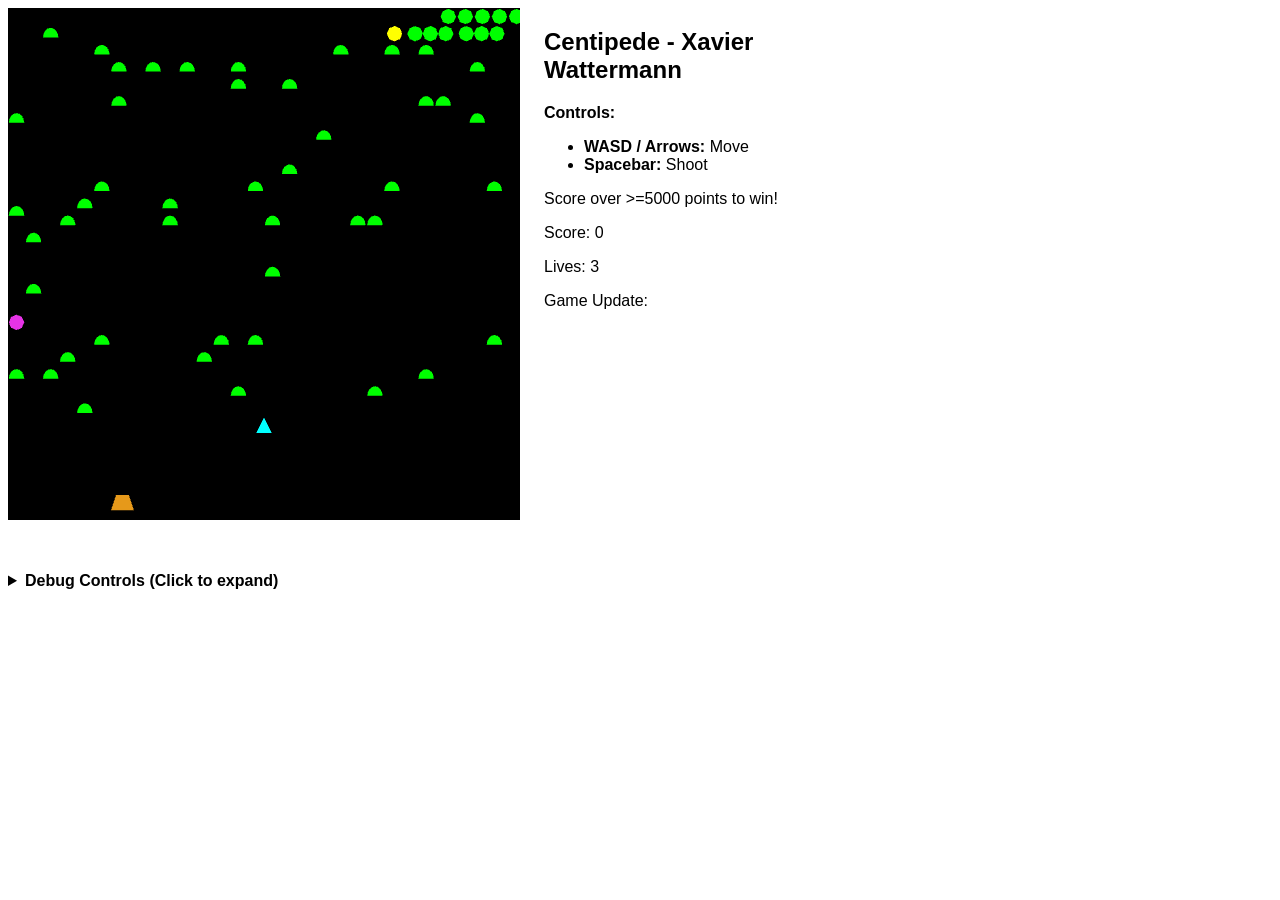
<file: index.html>
<!DOCTYPE html>
<html>
    <head>
        <meta charset="utf-8" />
        <title>Centipede - Redirecting...</title>
        <meta http-equiv="refresh" content="0; url=project1/code/project1.html" />
        <script>
            window.location.replace("project1/code/project1.html");
        </script>
    </head>
    <body>
        <p>Redirecting to <a href="project1/code/project1.html">Project 1: Centipede</a>...</p>
    </body>
</html>
</file>
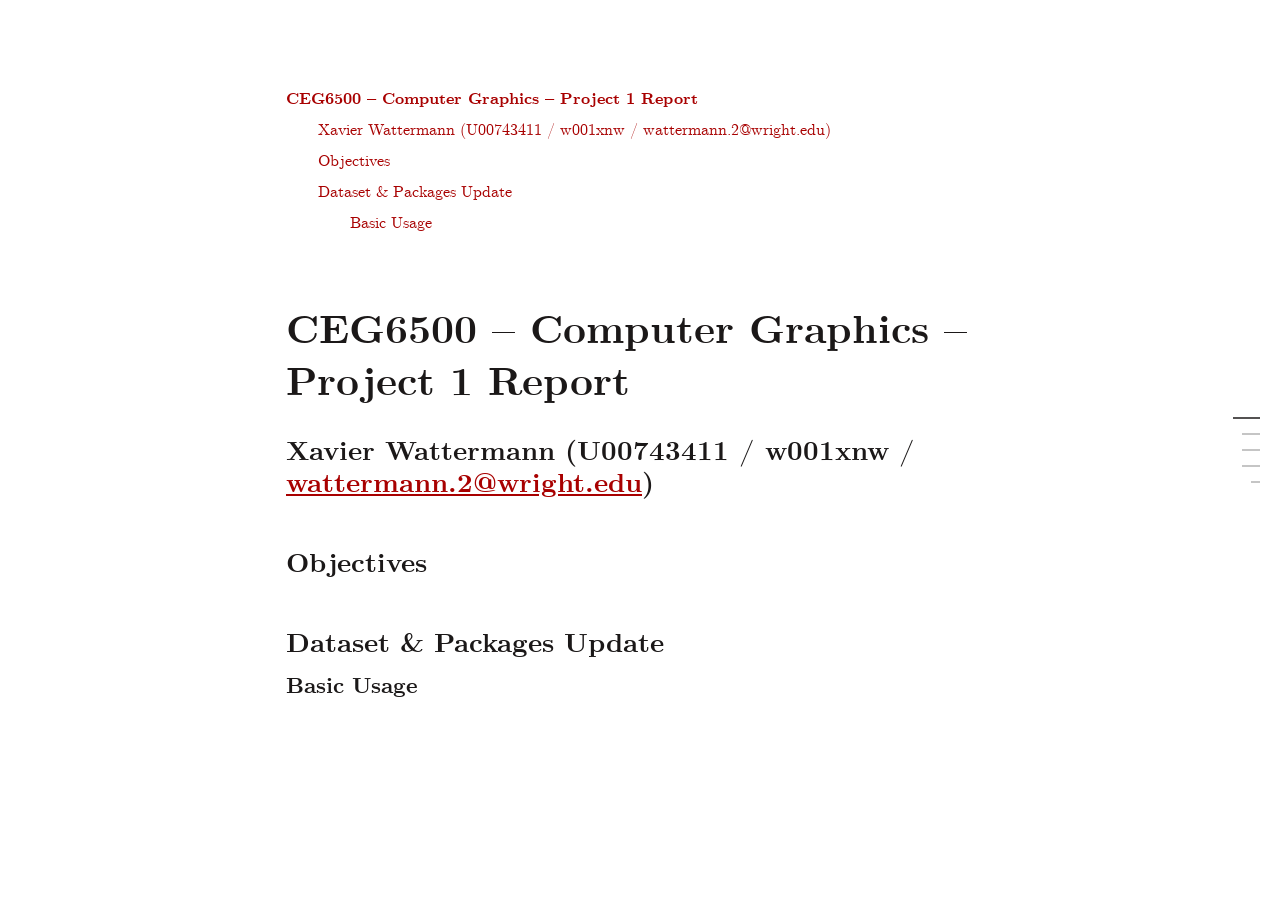
<file: output/preview-main-2598000029/index.html>
<!DOCTYPE html>
<html>
  <head>
    <meta name="generator" content="Quarkdown">
    <meta charset="UTF-8">
    <meta name="description" content="Project 1 Report for CS6500 - Computer Graphics">
    <meta name="author" content="Xavier Wattermann">
    <meta name="viewport" content="width=device-width, initial-scale=1.0">
    <meta name="quarkdown:root-path" content=".">
    <title>Project 1 Report</title>
    <script src="./script/quarkdown.min.js"></script>
    <script>const capabilities = window.quarkdownCapabilities</script>
    <script>window.texMacros = {}</script>
    <link href="./lib/bootstrap-icons/bootstrap-icons.min.css" rel="stylesheet">
    <link href="./theme/theme.css" rel="stylesheet">
    <style>

</style>
    <script>prepare(new PlainDocument());</script>
<template id="sidebar-template"><nav class="sidebar" role="doc-toc"><ol><li data-target-id="ceg6500-ndash-computer-graphics-ndash-project-1-report" data-depth="1"><a href="#ceg6500-ndash-computer-graphics-ndash-project-1-report">CEG6500 &ndash; Computer Graphics &ndash; Project 1 Report</a><ol><li data-target-id="xavier-wattermann-u00743411--w001xnw--wattermann2wrightedu" data-depth="2"><a href="#xavier-wattermann-u00743411--w001xnw--wattermann2wrightedu">Xavier Wattermann (U00743411 / w001xnw / wattermann.2@wright.edu)</a></li><li data-target-id="objectives" data-depth="2"><a href="#objectives">Objectives</a></li><li data-target-id="dataset-amp-packages-update" data-depth="2"><a href="#dataset-amp-packages-update">Dataset &amp; Packages Update</a><ol><li data-target-id="basic-usage" data-depth="3"><a href="#basic-usage">Basic Usage</a></li></ol></li></ol></li></ol></nav>
</template>  </head>
  <body class="quarkdown quarkdown-plain">
    <aside class="margin-area" id="margin-area-left"></aside>
    <main><h1 class="page-break" id="table-of-contents"></h1><nav role="table-of-contents" data-role="table-of-contents"><ol><li data-target-id="ceg6500-ndash-computer-graphics-ndash-project-1-report" data-depth="1"><a href="#ceg6500-ndash-computer-graphics-ndash-project-1-report">CEG6500 &ndash; Computer Graphics &ndash; Project 1 Report</a><ol><li data-target-id="xavier-wattermann-u00743411--w001xnw--wattermann2wrightedu" data-depth="2"><a href="#xavier-wattermann-u00743411--w001xnw--wattermann2wrightedu">Xavier Wattermann (U00743411 / w001xnw / wattermann.2@wright.edu)</a></li><li data-target-id="objectives" data-depth="2"><a href="#objectives">Objectives</a></li><li data-target-id="dataset-amp-packages-update" data-depth="2"><a href="#dataset-amp-packages-update">Dataset &amp; Packages Update</a><ol><li data-target-id="basic-usage" data-depth="3"><a href="#basic-usage">Basic Usage</a></li></ol></li></ol></li></ol></nav><p></p><h1 class="page-break" id="ceg6500-ndash-computer-graphics-ndash-project-1-report">CEG6500 &ndash; Computer Graphics &ndash; Project 1 Report</h1><h2 id="xavier-wattermann-u00743411--w001xnw--wattermann2wrightedu">Xavier Wattermann (U00743411 / w001xnw / <a href="mailto:wattermann.2@wright.edu)">wattermann.2@wright.edu</a>)</h2><h2 id="objectives">Objectives</h2><h2 id="dataset-amp-packages-update">Dataset &amp; Packages Update</h2><h3 id="basic-usage">Basic Usage</h3></main>
    <aside class="margin-area" id="margin-area-right"></aside>
  </body>
</html>
</file>
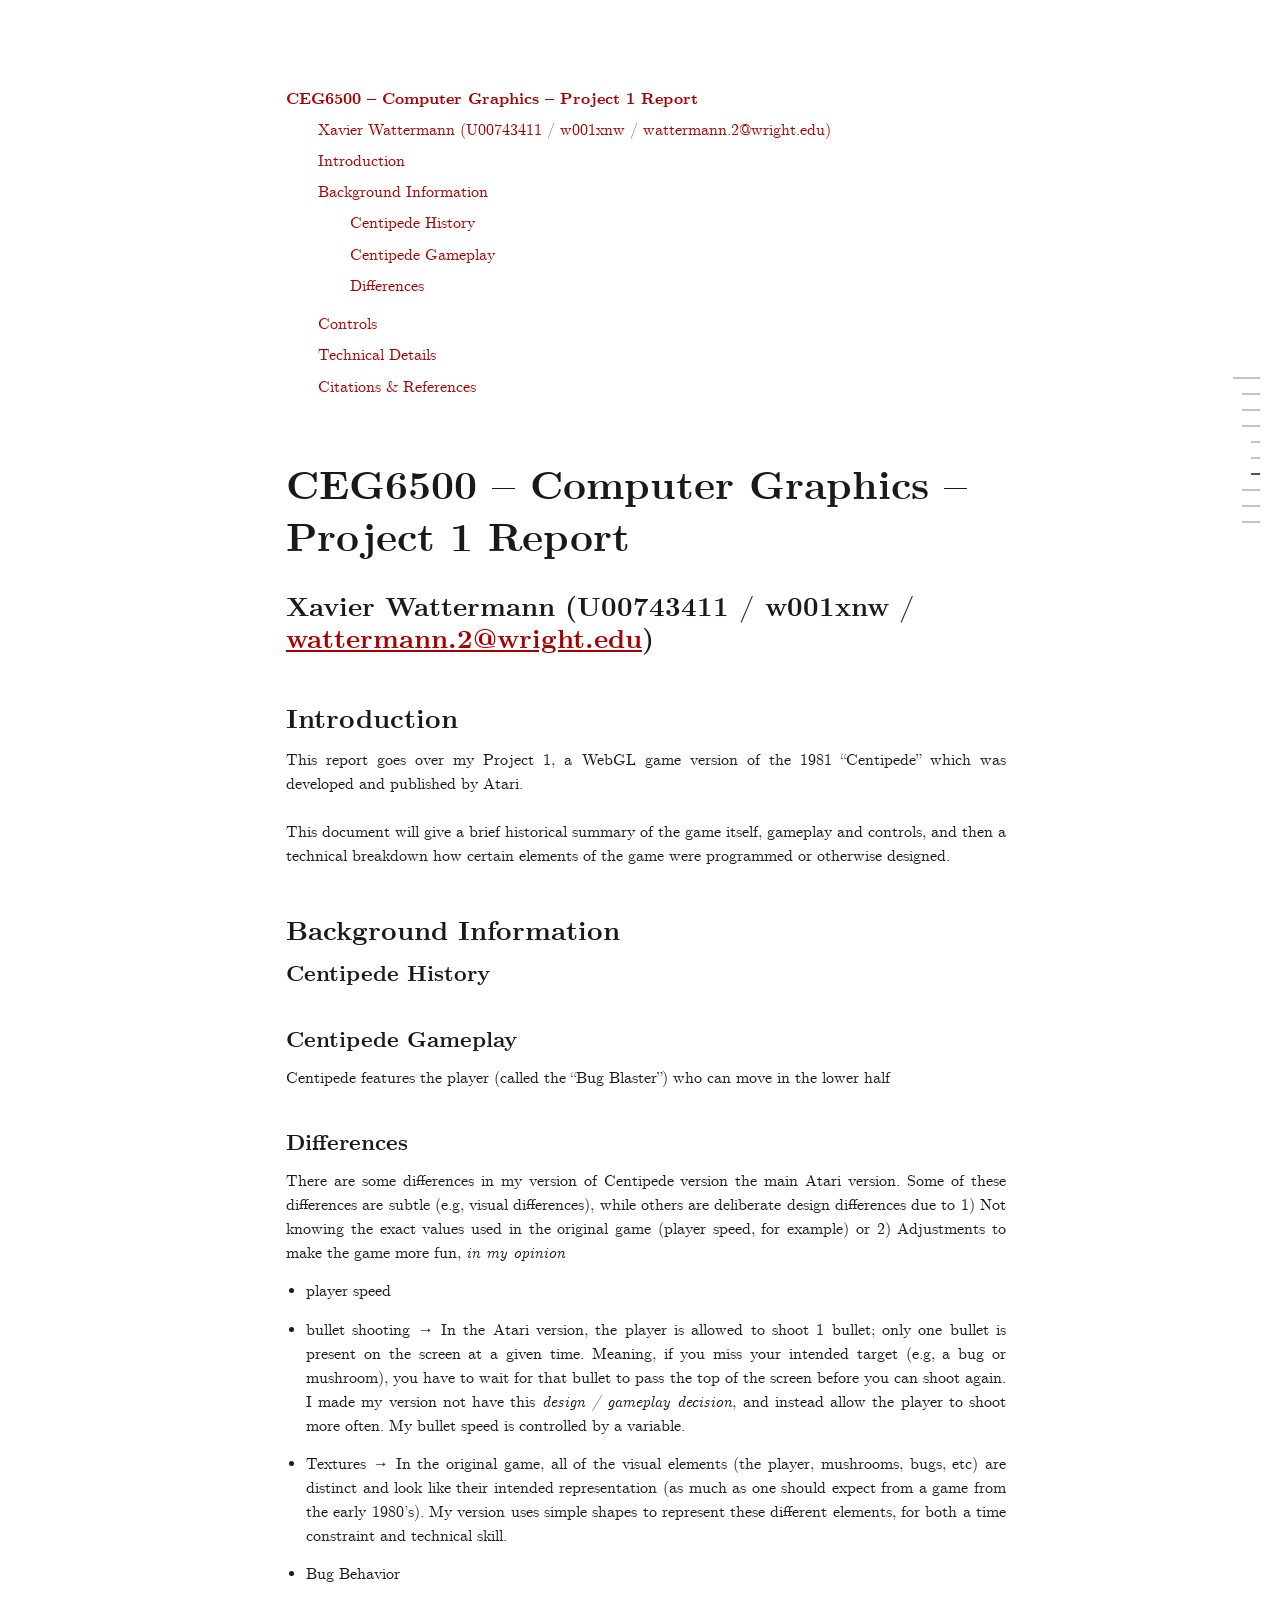
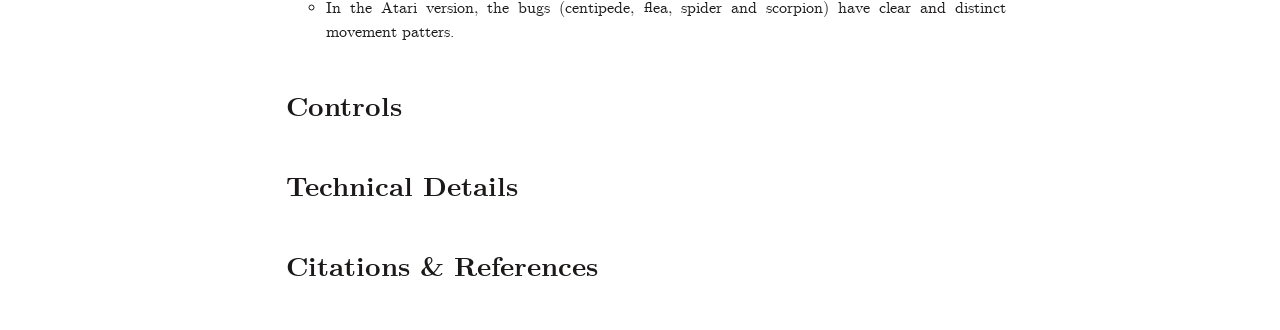
<file: output/preview-main-3003381392/index.html>
<!DOCTYPE html>
<html>
  <head>
    <meta name="generator" content="Quarkdown">
    <meta charset="UTF-8">
    <meta name="description" content="Project 1 CEG6500 - Computer Graphics">
    <meta name="author" content="Xavier Wattermann">
    <meta name="viewport" content="width=device-width, initial-scale=1.0">
    <meta name="quarkdown:root-path" content=".">
    <title>Project 1</title>
    <script src="./script/quarkdown.min.js"></script>
    <script>const capabilities = window.quarkdownCapabilities</script>
    <script>window.texMacros = {}</script>
    <link href="./lib/bootstrap-icons/bootstrap-icons.min.css" rel="stylesheet">
    <link href="./theme/theme.css" rel="stylesheet">
    <style>

</style>
    <script>prepare(new PlainDocument());</script>
<template id="sidebar-template"><nav class="sidebar" role="doc-toc"><ol><li data-target-id="ceg6500-ndash-computer-graphics-ndash-project-1-report" data-depth="1"><a href="#ceg6500-ndash-computer-graphics-ndash-project-1-report">CEG6500 &ndash; Computer Graphics &ndash; Project 1 Report</a><ol><li data-target-id="xavier-wattermann-u00743411--w001xnw--wattermann2wrightedu" data-depth="2"><a href="#xavier-wattermann-u00743411--w001xnw--wattermann2wrightedu">Xavier Wattermann (U00743411 / w001xnw / wattermann.2@wright.edu)</a></li><li data-target-id="introduction" data-depth="2"><a href="#introduction">Introduction</a></li><li data-target-id="background-information" data-depth="2"><a href="#background-information">Background Information</a><ol><li data-target-id="centipede-history" data-depth="3"><a href="#centipede-history">Centipede History</a></li><li data-target-id="centipede-gameplay" data-depth="3"><a href="#centipede-gameplay">Centipede Gameplay</a></li><li data-target-id="differences" data-depth="3"><a href="#differences">Differences</a></li></ol></li><li data-target-id="controls" data-depth="2"><a href="#controls">Controls</a></li><li data-target-id="technical-details" data-depth="2"><a href="#technical-details">Technical Details</a></li><li data-target-id="citations-amp-references" data-depth="2"><a href="#citations-amp-references">Citations &amp; References</a></li></ol></li></ol></nav>
</template>  </head>
  <body class="quarkdown quarkdown-plain">
    <aside class="margin-area" id="margin-area-left"></aside>
    <main><h1 class="page-break" id="table-of-contents"></h1><nav role="table-of-contents" data-role="table-of-contents"><ol><li data-target-id="ceg6500-ndash-computer-graphics-ndash-project-1-report" data-depth="1"><a href="#ceg6500-ndash-computer-graphics-ndash-project-1-report">CEG6500 &ndash; Computer Graphics &ndash; Project 1 Report</a><ol><li data-target-id="xavier-wattermann-u00743411--w001xnw--wattermann2wrightedu" data-depth="2"><a href="#xavier-wattermann-u00743411--w001xnw--wattermann2wrightedu">Xavier Wattermann (U00743411 / w001xnw / wattermann.2@wright.edu)</a></li><li data-target-id="introduction" data-depth="2"><a href="#introduction">Introduction</a></li><li data-target-id="background-information" data-depth="2"><a href="#background-information">Background Information</a><ol><li data-target-id="centipede-history" data-depth="3"><a href="#centipede-history">Centipede History</a></li><li data-target-id="centipede-gameplay" data-depth="3"><a href="#centipede-gameplay">Centipede Gameplay</a></li><li data-target-id="differences" data-depth="3"><a href="#differences">Differences</a></li></ol></li><li data-target-id="controls" data-depth="2"><a href="#controls">Controls</a></li><li data-target-id="technical-details" data-depth="2"><a href="#technical-details">Technical Details</a></li><li data-target-id="citations-amp-references" data-depth="2"><a href="#citations-amp-references">Citations &amp; References</a></li></ol></li></ol></nav><p></p><h1 class="page-break" id="ceg6500-ndash-computer-graphics-ndash-project-1-report">CEG6500 &ndash; Computer Graphics &ndash; Project 1 Report</h1><h2 id="xavier-wattermann-u00743411--w001xnw--wattermann2wrightedu">Xavier Wattermann (U00743411 / w001xnw / <a href="mailto:wattermann.2@wright.edu)">wattermann.2@wright.edu</a>)</h2><h2 id="introduction">Introduction</h2><p>This report goes over my Project 1, a WebGL game version of the 1981 &ldquo;Centipede&rdquo; which was developed and published by Atari.</p><p>This document will give a brief historical summary of the game itself, gameplay and controls, and then a technical breakdown how certain elements of the game were programmed or otherwise designed.</p><h2 id="background-information">Background Information</h2><h3 id="centipede-history">Centipede History</h3><h3 id="centipede-gameplay">Centipede Gameplay</h3><p>Centipede features the player (called the &ldquo;Bug Blaster&rdquo;) who can move in the lower half</p><h3 id="differences">Differences</h3><p>There are some differences in my version of Centipede version the main Atari version. Some of these differences are subtle (e.g, visual differences), while others are deliberate design differences due to 1) Not knowing the exact values used in the original game (player speed, for example) or 2) Adjustments to make the game more fun, <em>in my opinion</em></p><ul><li><p>player speed</p></li><li><p>bullet shooting &rarr; In the Atari version, the player is allowed to shoot 1 bullet; only one bullet is present on the screen at a given time. Meaning, if you miss your intended target (e.g, a bug or mushroom), you have to wait for that bullet to pass the top of the screen before you can shoot again. I made my version not have this <em>design / gameplay decision</em>, and instead allow the player to shoot more often. My bullet speed is controlled by a variable.</p></li><li><p>Textures &rarr; In the original game, all of the visual elements (the player, mushrooms, bugs, etc) are distinct and look like their intended representation (as much as one should expect from a game from the early 1980&rsquo;s). My version uses simple shapes to represent these different elements, for both a time constraint and technical skill.</p></li><li><p>Bug Behavior</p><ul><li>In the Atari version, the bugs (centipede, flea, spider and scorpion) have clear and distinct movement patters.</li></ul></li></ul><h2 id="controls">Controls</h2><h2 id="technical-details">Technical Details</h2><h2 id="citations-amp-references">Citations &amp; References</h2></main>
    <aside class="margin-area" id="margin-area-right"></aside>
  </body>
</html>
</file>
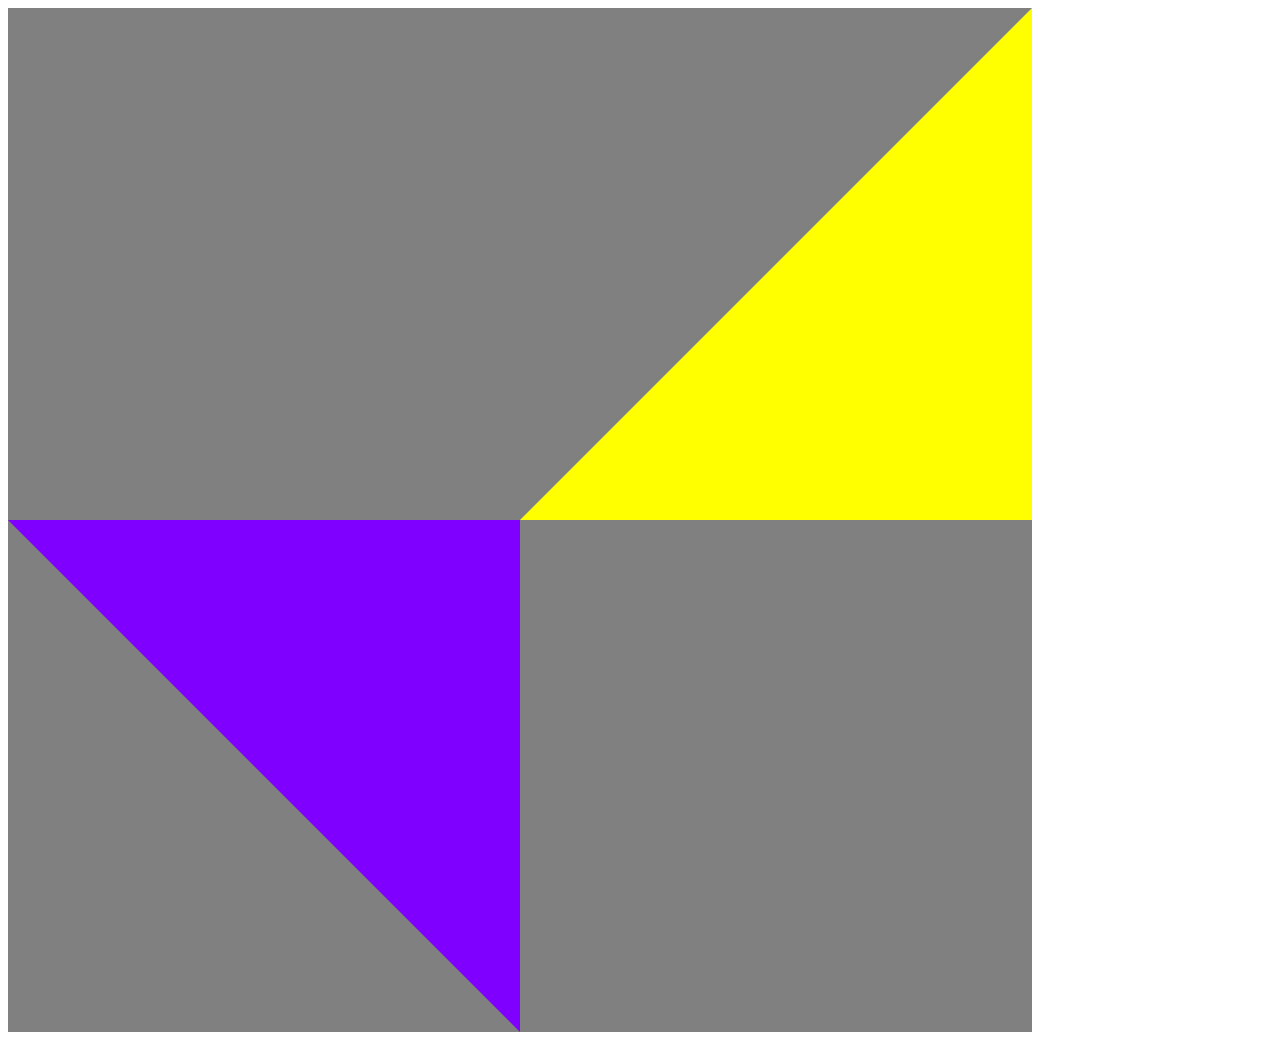
<file: CodeUptil_0908/SimpleShapes/SimpleShapes.html>
<!DOCTYPE html>
<html>
    <head>
        <meta http-equiv="Content-Type" content="text/html;charset=utf-8" >
            <title>2D Square</title>
            
            <script id="vertex-shader" type="x-shader/x-vertex">
                
                attribute vec4 myPosition;
                
                void main() {
                    gl_PointSize = 6.0;
                    gl_Position = myPosition;
                }
                
            </script>
            
            <script id="fragment-shader-square" type="x-shader/x-fragment">
                
                void main() {
                    gl_FragColor = vec4( 1.0, 1.0, 0.0, 1.0 );
                }
                
            </script>
			
			<script id="fragment-shader-triangle" type="x-shader/x-fragment">
                
                void main() {
                    gl_FragColor = vec4( 0.5, 0.0, 1.0, 1.0 );
                }
                
            </script>
            
            <script type="text/javascript" src="../Common/webgl-utils.js"></script>
            <script type="text/javascript" src="../Common/initShaders.js"></script>
            <script type="text/javascript" src="../Common/MV.js"></script>
        
            <script type="text/javascript" src="SimpleShapes.js"></script>
            
    </head>
    
    <body onload="init()">
        <canvas id="gl-canvas" width="1024" height="1024">
        </canvas>
    </body>
</html>
</file>
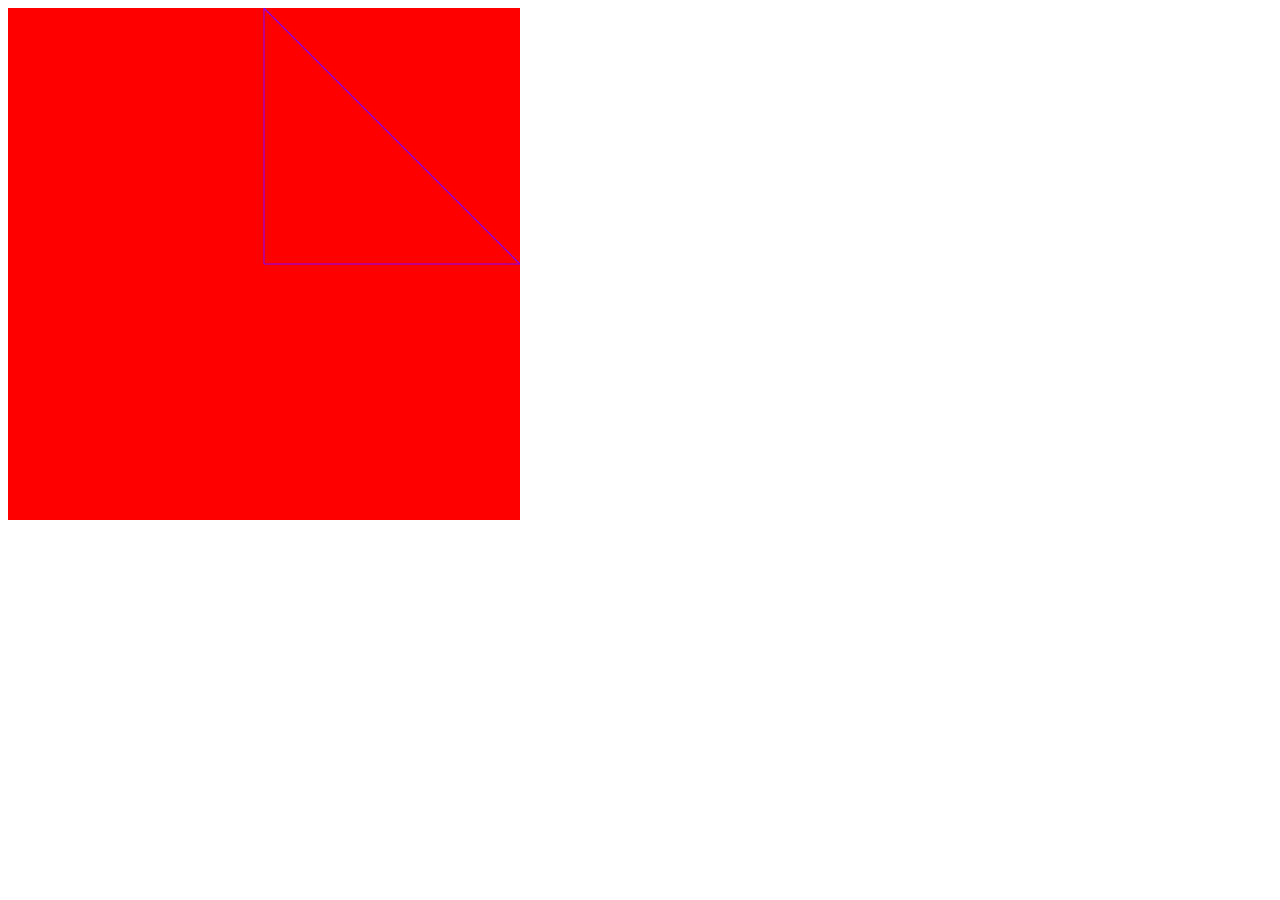
<file: CodeUptil_0908/SimpleTriangle/SimpleTriangle.html>
<!DOCTYPE html>
<html>
    <head>
        <meta http-equiv="Content-Type" content="text/html;charset=utf-8" >
            <title>2D Triangle</title>
            
            <script type="text/javascript" src="../Common/webgl-utils.js"></script>
            <script type="text/javascript" src="../Common/initShaders.js"></script>
            <script type="text/javascript" src="../Common/MV.js"></script>
			<script type="text/javascript" src="SimpleTriangle.js"></script>
			
			<script type="x-shader/x-vertex" id="vertex-shader">
			
			attribute vec4 myPosition;
			void main() {
				gl_PointSize = 20.0;
				gl_Position = myPosition;
			}
			</script>
        
            <script type="x-shader/x-fragment" id="fragment-shader">
			
			void main() {
				gl_FragColor = vec4( 0.5, 0.0, 1.0, 1.0 );
			}
			
			</script>
        
    </head>
    
    <body onload="drawTriangle()">
        <canvas id="gl-canvas" width="512" height="512">
		</canvas>
    </body>
</html>
</file>
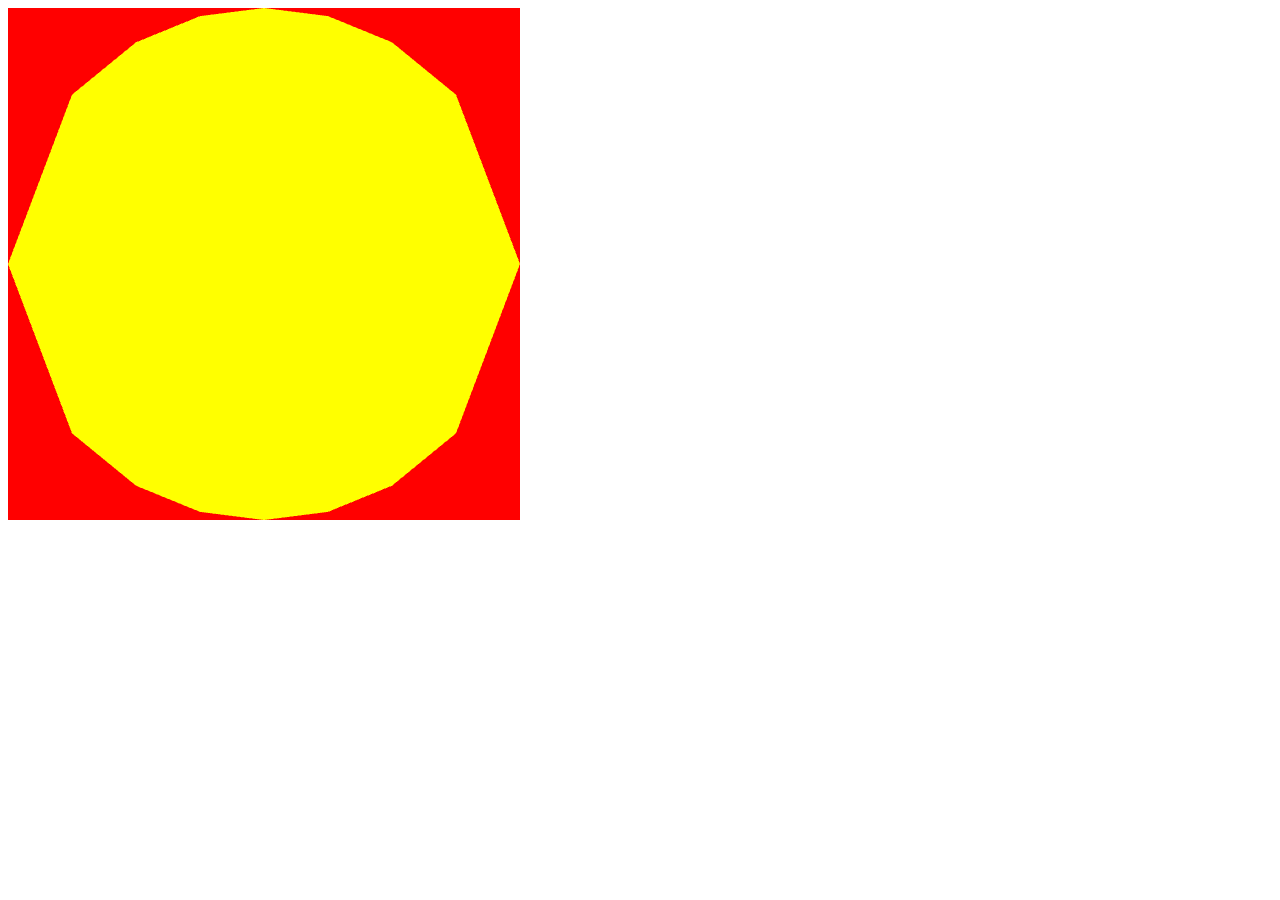
<file: CreatingAWebGLApplication_FullCode/SimpleCircle/SimpleCircle.html>
<!DOCTYPE html>
<html>
    <head>
        <meta http-equiv="Content-Type" content="text/html;charset=utf-8" >
            <title>2D Circle</title>
            
            <script id="vertex-shader" type="x-shader/x-vertex">
                
                attribute vec4 myPosition;
                
                void main() {
                    gl_PointSize = 1.0;
                    gl_Position = myPosition;
                }
                
            </script>
            
            <script id="fragment-shader" type="x-shader/x-fragment">
                
                void main() {
                    gl_FragColor = vec4( 1.0, 1.0, 0.0, 1.0 );
                }
                
            </script>
            
            <script type="text/javascript" src="../Common/webgl-utils.js"></script>
            <script type="text/javascript" src="../Common/initShaders.js"></script>
            <script type="text/javascript" src="../Common/MV.js"></script>
        
            <script type="text/javascript" src="SimpleCircle.js"></script>
            
    </head>
    
    <body onload="drawCircle()">
        <canvas id="gl-canvas" width="512" height="512">
        </canvas>
    </body>
</html>
</file>
<file: output/preview-main-2598000029/theme/theme.css>
@import url('global.css');
@import url('layout/latex/latex.css');
@import url('color/paperwhite/paperwhite.css');
</file>
<file: output/preview-main-3003381392/theme/theme.css>
@import url('global.css');
@import url('layout/latex/latex.css');
@import url('color/paperwhite/paperwhite.css');
</file>
